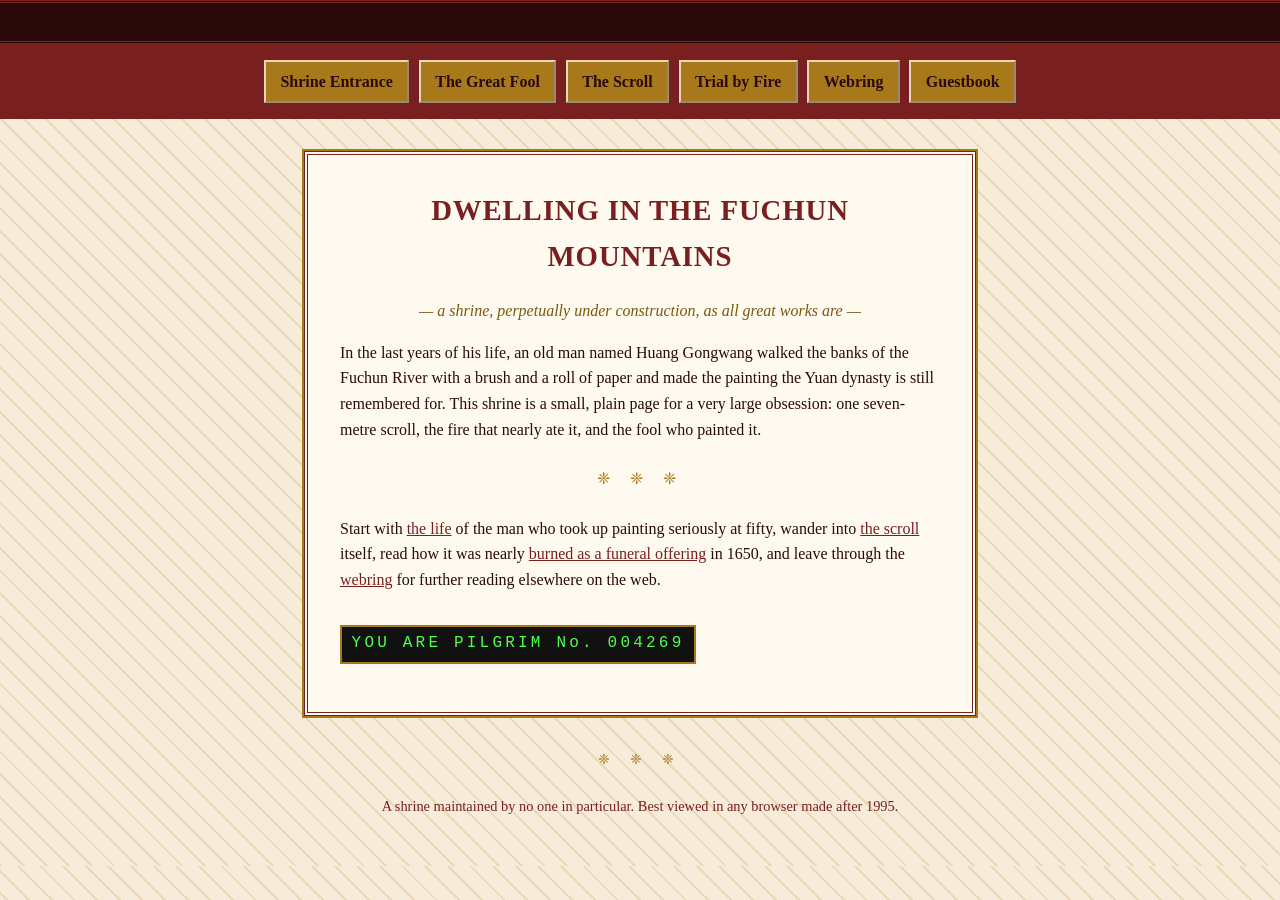
<file: index.html>
<!doctype html>
<html lang="en">
  <head>
    <meta charset="UTF-8" />
    <meta name="viewport" content="width=device-width, initial-scale=1.0" />
    <title>The Fuchun Shrine ~ Dwelling in the Fuchun Mountains</title>
    <link rel="stylesheet" href="./styles.css" />
  </head>
  <body>
    <div class="ticker" aria-hidden="true">
      <p class="ticker-track">
        ☆ WELCOME, PILGRIM, TO THE FUCHUN SHRINE ☆ PAINTED 1348&ndash;1350 ☆
        BEST VIEWED AT 800&times;600 ☆ NO FRAMES · NO PLUGINS · NO JAVASCRIPT ☆
        WELCOME, PILGRIM, TO THE FUCHUN SHRINE ☆ PAINTED 1348&ndash;1350 ☆ BEST
        VIEWED AT 800&times;600 ☆ NO FRAMES · NO PLUGINS · NO JAVASCRIPT ☆
      </p>
    </div>
    <header>
      <nav aria-label="Primary">
        <a href="./index.html">Shrine Entrance</a>
        <a href="./life.html">The Great Fool</a>
        <a href="./scroll.html">The Scroll</a>
        <a href="./fire.html">Trial by Fire</a>
        <a href="./links.html">Webring</a>
        <a href="./guestbook.html">Guestbook</a>
      </nav>
    </header>
    <main>
      <h1>Dwelling in the Fuchun Mountains</h1>
      <p class="subtitle blink">
        — a shrine, perpetually under construction, as all great works are —
      </p>

      <p data-testid="intro">
        In the last years of his life, an old man named Huang Gongwang walked
        the banks of the Fuchun River with a brush and a roll of paper and
        made the painting the Yuan dynasty is still remembered for. This
        shrine is a small, plain page for a very large obsession: one
        seven-metre scroll, the fire that nearly ate it, and the fool who
        painted it.
      </p>

      <p class="divider" aria-hidden="true">❈ ❈ ❈</p>

      <p>
        Start with <a href="./life.html">the life</a> of the man who took up
        painting seriously at fifty, wander into
        <a href="./scroll.html">the scroll</a> itself, read how it was nearly
        <a href="./fire.html">burned as a funeral offering</a> in 1650, and
        leave through the <a href="./links.html">webring</a> for further
        reading elsewhere on the web.
      </p>

      <p class="counter">YOU ARE PILGRIM No. 004269</p>
    </main>

    <aside class="ephemera ephemera-left">
      <nav aria-label="More around the shrine">
        <p class="ephemera-label" aria-hidden="true">Ring exits</p>
        <a class="ephemera-badge tilt-a" href="./life.html">The Great Fool &rarr;</a>
        <a class="ephemera-badge tilt-c" href="./scroll.html">The Scroll &rarr;</a>
        <a class="ephemera-badge tilt-b" href="./fire.html">Trial by Fire &rarr;</a>
        <a class="ephemera-badge tilt-d" href="./links.html">Full Webring &rarr;</a>
      </nav>
    </aside>

    <aside class="ephemera ephemera-right" aria-hidden="true">
      <div class="ephemera-tape"></div>
      <p class="ephemera-badge tilt-b">
        Best viewed in<br />Netscape Navigator
      </p>
      <p class="ephemera-badge tilt-a">
        800&times;600<br />no frames &middot; no plugins
      </p>
      <p class="ephemera-counter">
        VISITORS SINCE 1999<br />004269
      </p>
      <div class="ephemera-tape"></div>
    </aside>

    <footer>
      <p class="divider" aria-hidden="true">❈ ❈ ❈</p>
      <p>
        A shrine maintained by no one in particular. Best viewed in any
        browser made after 1995.
      </p>
    </footer>
  </body>
</html>
</file>
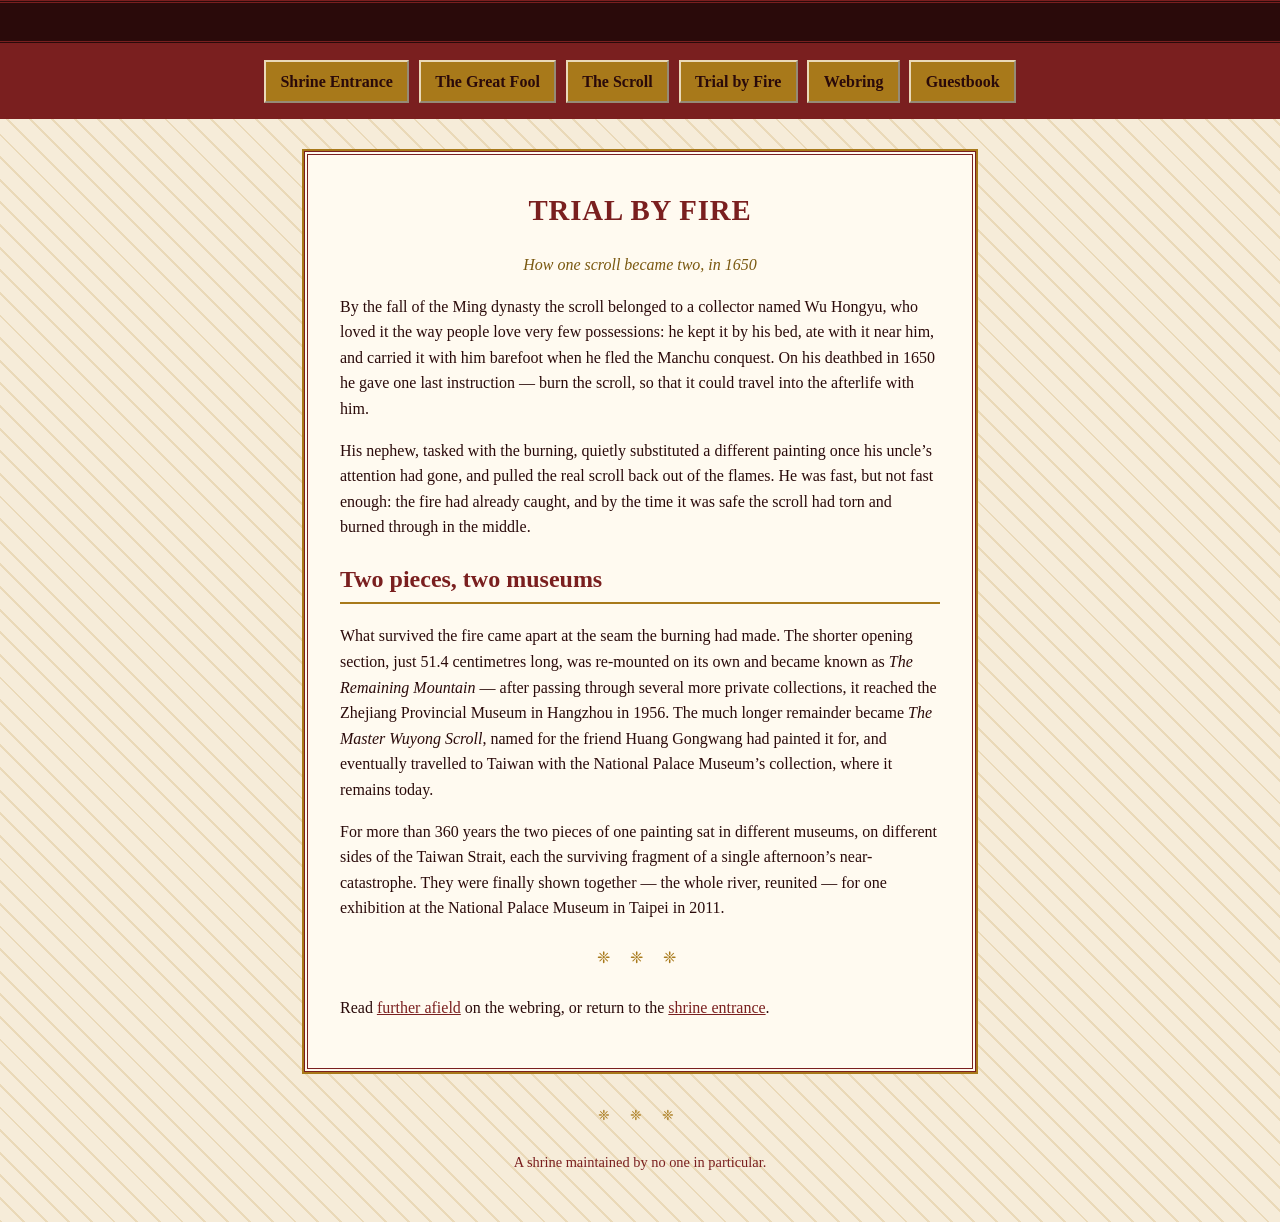
<file: fire.html>
<!doctype html>
<html lang="en">
  <head>
    <meta charset="UTF-8" />
    <meta name="viewport" content="width=device-width, initial-scale=1.0" />
    <title>Trial by Fire ~ How the Scroll Was Split in Two</title>
    <link rel="stylesheet" href="./styles.css" />
  </head>
  <body>
    <div class="ticker" aria-hidden="true">
      <p class="ticker-track">
        ☆ 1650 ☆ A DEATHBED ☆ A FUNERAL PYRE ☆ A NEPHEW WITH QUICK HANDS ☆
        REUNITED FOR ONE SEASON IN 2011 ☆ 1650 ☆ A DEATHBED ☆ A FUNERAL PYRE ☆
        A NEPHEW WITH QUICK HANDS ☆ REUNITED FOR ONE SEASON IN 2011 ☆
      </p>
    </div>
    <header>
      <nav aria-label="Primary">
        <a href="./index.html">Shrine Entrance</a>
        <a href="./life.html">The Great Fool</a>
        <a href="./scroll.html">The Scroll</a>
        <a href="./fire.html">Trial by Fire</a>
        <a href="./links.html">Webring</a>
        <a href="./guestbook.html">Guestbook</a>
      </nav>
    </header>
    <main>
      <h1>Trial by Fire</h1>
      <p class="subtitle">How one scroll became two, in 1650</p>

      <p>
        By the fall of the Ming dynasty the scroll belonged to a collector
        named Wu Hongyu, who loved it the way people love very few
        possessions: he kept it by his bed, ate with it near him, and carried
        it with him barefoot when he fled the Manchu conquest. On his
        deathbed in 1650 he gave one last instruction &mdash; burn the
        scroll, so that it could travel into the afterlife with him.
      </p>

      <p>
        His nephew, tasked with the burning, quietly substituted a different
        painting once his uncle&rsquo;s attention had gone, and pulled the
        real scroll back out of the flames. He was fast, but not fast enough:
        the fire had already caught, and by the time it was safe the scroll
        had torn and burned through in the middle.
      </p>

      <h2>Two pieces, two museums</h2>
      <p>
        What survived the fire came apart at the seam the burning had made.
        The shorter opening section, just 51.4 centimetres long, was
        re-mounted on its own and became known as
        <em>The Remaining Mountain</em> &mdash; after passing through several
        more private collections, it reached the Zhejiang Provincial Museum
        in Hangzhou in 1956. The much longer remainder became
        <em>The Master Wuyong Scroll</em>, named for the friend Huang
        Gongwang had painted it for, and eventually travelled to Taiwan with
        the National Palace Museum&rsquo;s collection, where it remains
        today.
      </p>

      <p>
        For more than 360 years the two pieces of one painting sat in
        different museums, on different sides of the Taiwan Strait, each the
        surviving fragment of a single afternoon&rsquo;s near-catastrophe.
        They were finally shown together &mdash; the whole river, reunited
        &mdash; for one exhibition at the National Palace Museum in Taipei in
        2011.
      </p>

      <p class="divider" aria-hidden="true">❈ ❈ ❈</p>

      <p>
        Read <a href="./links.html">further afield</a> on the webring, or
        return to the <a href="./index.html">shrine entrance</a>.
      </p>
    </main>

    <aside class="ephemera ephemera-left" aria-hidden="true">
      <div class="ephemera-stamp tilt-a">
        THE REMAINING<br />MOUNTAIN<br />ZHEJIANG
      </div>
      <p class="ephemera-badge tilt-c">51.4 CM</p>
    </aside>

    <aside class="ephemera ephemera-right" aria-hidden="true">
      <div class="ephemera-stamp tilt-d">
        THE MASTER<br />WUYONG SCROLL<br />TAIPEI
      </div>
      <p class="ephemera-badge tilt-b">REUNITED 2011</p>
    </aside>

    <footer>
      <p class="divider" aria-hidden="true">❈ ❈ ❈</p>
      <p>A shrine maintained by no one in particular.</p>
    </footer>
  </body>
</html>
</file>
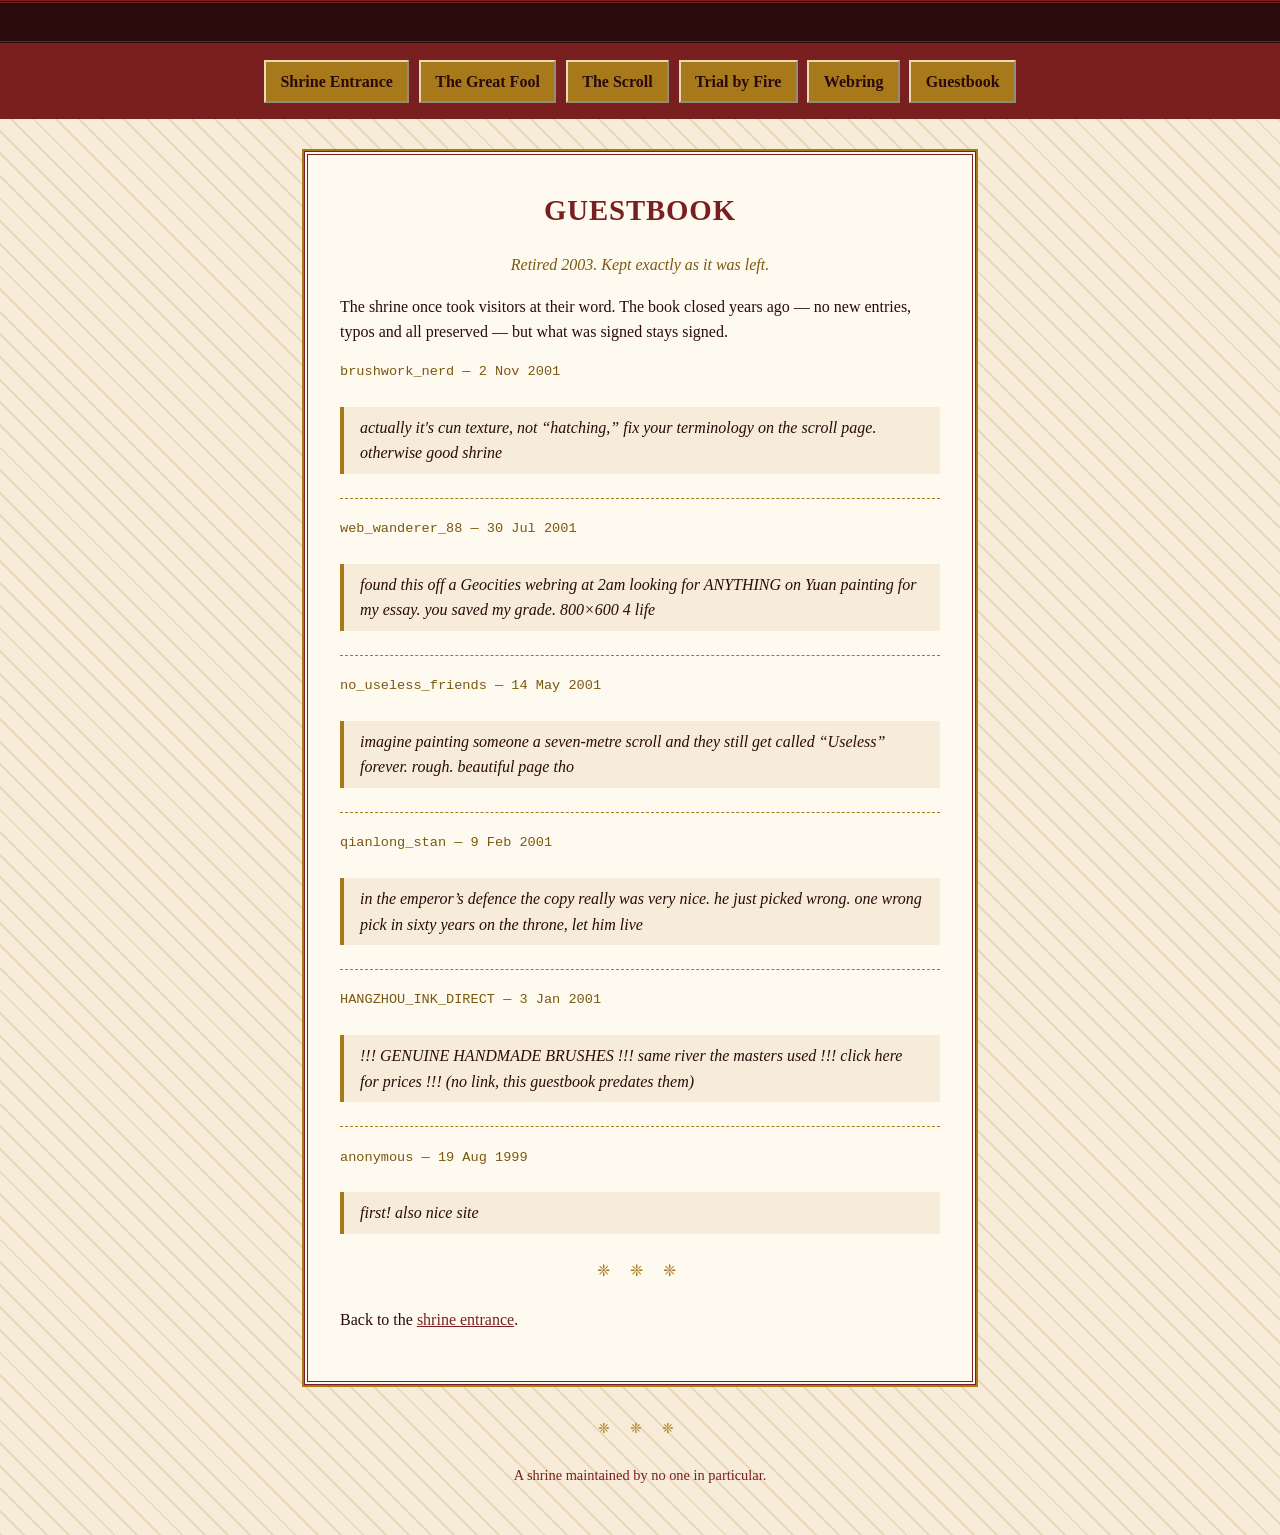
<file: guestbook.html>
<!doctype html>
<html lang="en">
  <head>
    <meta charset="UTF-8" />
    <meta name="viewport" content="width=device-width, initial-scale=1.0" />
    <title>Guestbook ~ Dwelling in the Fuchun Mountains</title>
    <link rel="stylesheet" href="./styles.css" />
  </head>
  <body>
    <div class="ticker" aria-hidden="true">
      <p class="ticker-track">
        ☆ RETIRED 2003 ☆ PRESERVED EXACTLY AS SUBMITTED ☆ SIGN NOTHING, THE
        BOOK IS CLOSED ☆ RETIRED 2003 ☆ PRESERVED EXACTLY AS SUBMITTED ☆ SIGN
        NOTHING, THE BOOK IS CLOSED ☆
      </p>
    </div>
    <header>
      <nav aria-label="Primary">
        <a href="./index.html">Shrine Entrance</a>
        <a href="./life.html">The Great Fool</a>
        <a href="./scroll.html">The Scroll</a>
        <a href="./fire.html">Trial by Fire</a>
        <a href="./links.html">Webring</a>
        <a href="./guestbook.html">Guestbook</a>
      </nav>
    </header>
    <main>
      <h1>Guestbook</h1>
      <p class="subtitle">Retired 2003. Kept exactly as it was left.</p>

      <p>
        The shrine once took visitors at their word. The book closed years
        ago &mdash; no new entries, typos and all preserved &mdash; but what
        was signed stays signed.
      </p>

      <ol class="guestbook" reversed>
        <li class="entry">
          <p class="entry-meta">brushwork_nerd &mdash; 2 Nov 2001</p>
          <blockquote>
            actually it's <em>cun</em> texture, not &ldquo;hatching,&rdquo;
            fix your terminology on the scroll page. otherwise good shrine
          </blockquote>
        </li>
        <li class="entry">
          <p class="entry-meta">web_wanderer_88 &mdash; 30 Jul 2001</p>
          <blockquote>
            found this off a Geocities webring at 2am looking for ANYTHING on
            Yuan painting for my essay. you saved my grade. 800&times;600 4
            life
          </blockquote>
        </li>
        <li class="entry">
          <p class="entry-meta">no_useless_friends &mdash; 14 May 2001</p>
          <blockquote>
            imagine painting someone a seven-metre scroll and they still get
            called &ldquo;Useless&rdquo; forever. rough. beautiful page tho
          </blockquote>
        </li>
        <li class="entry">
          <p class="entry-meta">qianlong_stan &mdash; 9 Feb 2001</p>
          <blockquote>
            in the emperor&rsquo;s defence the copy really was very nice. he
            just picked wrong. one wrong pick in sixty years on the throne,
            let him live
          </blockquote>
        </li>
        <li class="entry">
          <p class="entry-meta">HANGZHOU_INK_DIRECT &mdash; 3 Jan 2001</p>
          <blockquote>
            !!! GENUINE HANDMADE BRUSHES !!! same river the masters used !!!
            click here for prices !!! (no link, this guestbook predates them)
          </blockquote>
        </li>
        <li class="entry">
          <p class="entry-meta">anonymous &mdash; 19 Aug 1999</p>
          <blockquote>first! also nice site</blockquote>
        </li>
      </ol>

      <p class="divider" aria-hidden="true">❈ ❈ ❈</p>

      <p>Back to the <a href="./index.html">shrine entrance</a>.</p>
    </main>

    <aside class="ephemera ephemera-left" aria-hidden="true">
      <div class="ephemera-stamp tilt-c">
        BOOK CLOSED<br />1999&ndash;2003
      </div>
    </aside>

    <aside class="ephemera ephemera-right" aria-hidden="true">
      <p class="ephemera-badge tilt-a">100%<br />HAND CODED</p>
      <p class="ephemera-badge tilt-b">NO BANNER<br />ADS</p>
      <p class="ephemera-badge tilt-d">VALID HTML<br />(PROBABLY)</p>
    </aside>

    <footer>
      <p class="divider" aria-hidden="true">❈ ❈ ❈</p>
      <p>A shrine maintained by no one in particular.</p>
    </footer>
  </body>
</html>
</file>
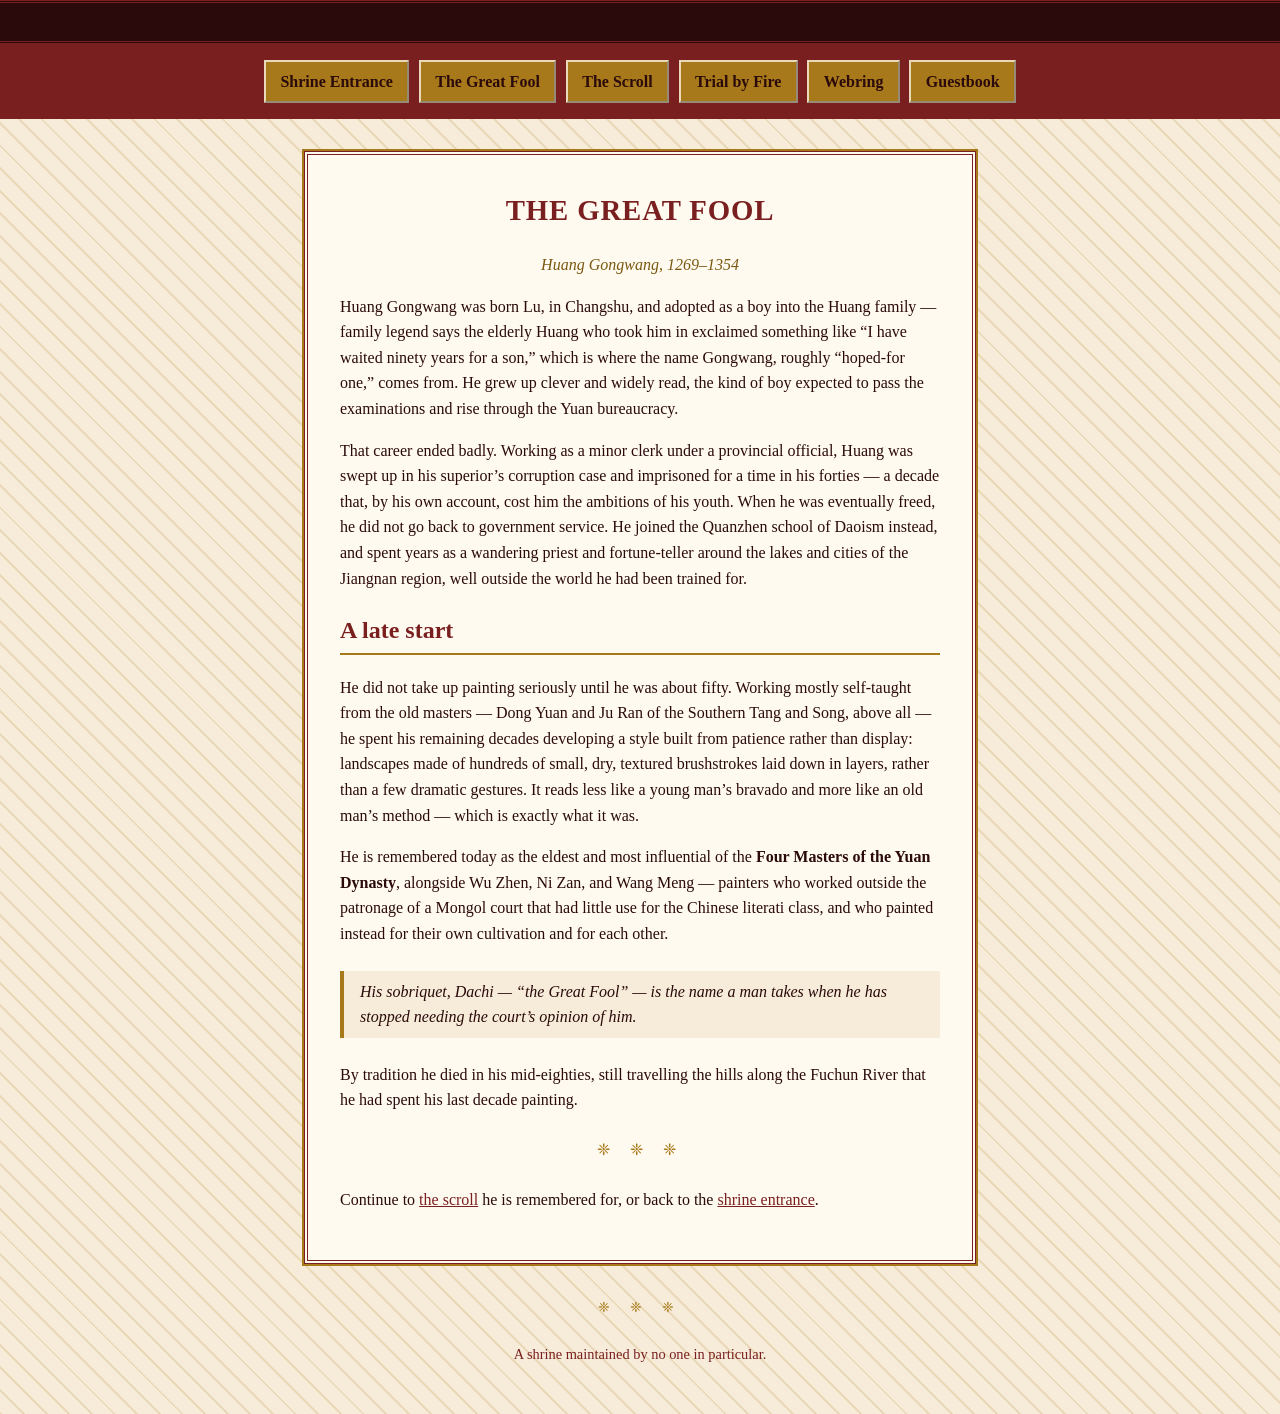
<file: life.html>
<!doctype html>
<html lang="en">
  <head>
    <meta charset="UTF-8" />
    <meta name="viewport" content="width=device-width, initial-scale=1.0" />
    <title>The Great Fool ~ Huang Gongwang's Life</title>
    <link rel="stylesheet" href="./styles.css" />
  </head>
  <body>
    <div class="ticker" aria-hidden="true">
      <p class="ticker-track">
        ☆ BORN 1269 ☆ IMPRISONED IN HIS FORTIES ☆ PAINTING AT FIFTY ☆ DAOIST
        PRIEST ☆ CALLED HIMSELF DACHI, "THE GREAT FOOL" ☆ BORN 1269 ☆
        IMPRISONED IN HIS FORTIES ☆ PAINTING AT FIFTY ☆ DAOIST PRIEST ☆ CALLED
        HIMSELF DACHI, "THE GREAT FOOL" ☆
      </p>
    </div>
    <header>
      <nav aria-label="Primary">
        <a href="./index.html">Shrine Entrance</a>
        <a href="./life.html">The Great Fool</a>
        <a href="./scroll.html">The Scroll</a>
        <a href="./fire.html">Trial by Fire</a>
        <a href="./links.html">Webring</a>
        <a href="./guestbook.html">Guestbook</a>
      </nav>
    </header>
    <main>
      <h1>The Great Fool</h1>
      <p class="subtitle">Huang Gongwang, 1269&ndash;1354</p>

      <p>
        Huang Gongwang was born Lu, in Changshu, and adopted as a boy into the
        Huang family &mdash; family legend says the elderly Huang who took him
        in exclaimed something like &ldquo;I have waited ninety years for a
        son,&rdquo; which is where the name Gongwang, roughly &ldquo;hoped-for
        one,&rdquo; comes from. He grew up clever and widely read, the kind of
        boy expected to pass the examinations and rise through the Yuan
        bureaucracy.
      </p>

      <p>
        That career ended badly. Working as a minor clerk under a provincial
        official, Huang was swept up in his superior&rsquo;s corruption case
        and imprisoned for a time in his forties &mdash; a decade that, by his
        own account, cost him the ambitions of his youth. When he was
        eventually freed, he did not go back to government service. He joined
        the Quanzhen school of Daoism instead, and spent years as a wandering
        priest and fortune-teller around the lakes and cities of the Jiangnan
        region, well outside the world he had been trained for.
      </p>

      <h2>A late start</h2>
      <p>
        He did not take up painting seriously until he was about fifty.
        Working mostly self-taught from the old masters &mdash; Dong Yuan and
        Ju Ran of the Southern Tang and Song, above all &mdash; he spent his
        remaining decades developing a style built from patience rather than
        display: landscapes made of hundreds of small, dry, textured
        brushstrokes laid down in layers, rather than a few dramatic gestures.
        It reads less like a young man&rsquo;s bravado and more like an old
        man&rsquo;s method &mdash; which is exactly what it was.
      </p>

      <p>
        He is remembered today as the eldest and most influential of the
        <strong>Four Masters of the Yuan Dynasty</strong>, alongside Wu Zhen,
        Ni Zan, and Wang Meng &mdash; painters who worked outside the
        patronage of a Mongol court that had little use for the Chinese
        literati class, and who painted instead for their own cultivation and
        for each other.
      </p>

      <blockquote>
        His sobriquet, Dachi &mdash; &ldquo;the Great Fool&rdquo; &mdash; is
        the name a man takes when he has stopped needing the court&rsquo;s
        opinion of him.
      </blockquote>

      <p>
        By tradition he died in his mid-eighties, still travelling the hills
        along the Fuchun River that he had spent his last decade painting.
      </p>

      <p class="divider" aria-hidden="true">❈ ❈ ❈</p>

      <p>
        Continue to <a href="./scroll.html">the scroll</a> he is remembered
        for, or back to the <a href="./index.html">shrine entrance</a>.
      </p>
    </main>

    <aside class="ephemera ephemera-left" aria-hidden="true">
      <p class="ephemera-label">Also of the Yuan</p>
      <p class="ephemera-badge tilt-c">WU ZHEN</p>
      <p class="ephemera-badge tilt-a">NI ZAN</p>
      <p class="ephemera-badge tilt-d">WANG MENG</p>
      <div class="ephemera-tape"></div>
    </aside>

    <aside class="ephemera ephemera-right" aria-hidden="true">
      <div class="ephemera-stamp tilt-b">DACHI<br />THE GREAT<br />FOOL</div>
      <p class="ephemera-badge tilt-a">BORN 1269</p>
      <p class="ephemera-badge tilt-c">IMPRISONED<br />IN HIS 40s</p>
      <p class="ephemera-badge tilt-b">PAINTING<br />AT 50</p>
    </aside>

    <footer>
      <p class="divider" aria-hidden="true">❈ ❈ ❈</p>
      <p>A shrine maintained by no one in particular.</p>
    </footer>
  </body>
</html>
</file>
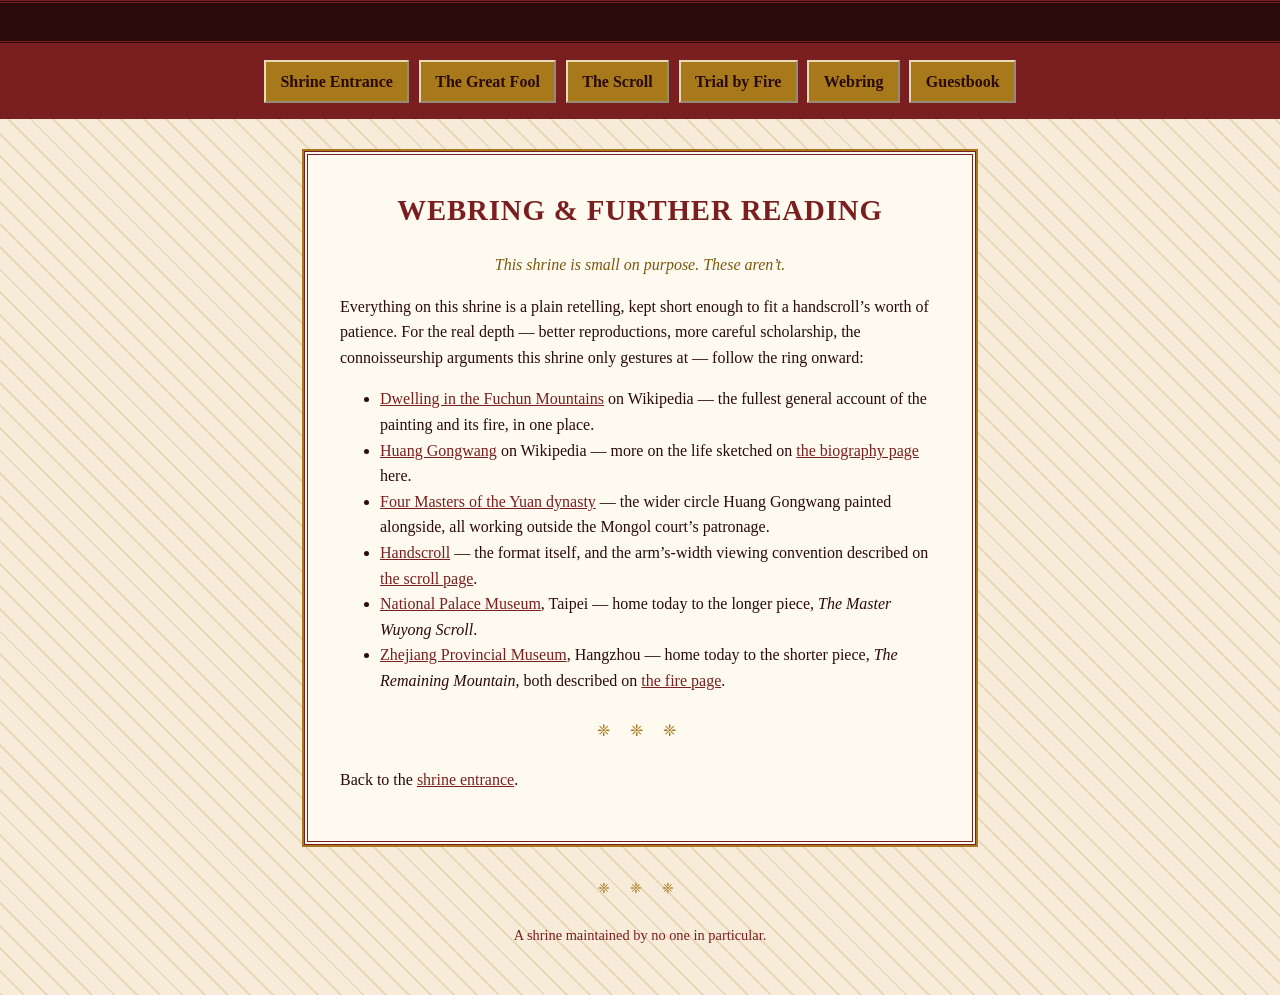
<file: links.html>
<!doctype html>
<html lang="en">
  <head>
    <meta charset="UTF-8" />
    <meta name="viewport" content="width=device-width, initial-scale=1.0" />
    <title>Webring &amp; Further Reading</title>
    <link rel="stylesheet" href="./styles.css" />
  </head>
  <body>
    <div class="ticker" aria-hidden="true">
      <p class="ticker-track">
        ☆ SITES WORTH LEAVING THIS ONE FOR ☆ RIGHT-CLICK, OPEN IN NEW TAB, NO
        HARD FEELINGS ☆ SITES WORTH LEAVING THIS ONE FOR ☆ RIGHT-CLICK, OPEN
        IN NEW TAB, NO HARD FEELINGS ☆
      </p>
    </div>
    <header>
      <nav aria-label="Primary">
        <a href="./index.html">Shrine Entrance</a>
        <a href="./life.html">The Great Fool</a>
        <a href="./scroll.html">The Scroll</a>
        <a href="./fire.html">Trial by Fire</a>
        <a href="./links.html">Webring</a>
        <a href="./guestbook.html">Guestbook</a>
      </nav>
    </header>
    <main>
      <h1>Webring &amp; Further Reading</h1>
      <p class="subtitle">This shrine is small on purpose. These aren&rsquo;t.</p>

      <p>
        Everything on this shrine is a plain retelling, kept short enough to
        fit a handscroll&rsquo;s worth of patience. For the real depth
        &mdash; better reproductions, more careful scholarship, the
        connoisseurship arguments this shrine only gestures at &mdash; follow
        the ring onward:
      </p>

      <ul>
        <li>
          <a href="https://en.wikipedia.org/wiki/Dwelling_in_the_Fuchun_Mountains"
            >Dwelling in the Fuchun Mountains</a
          >
          on Wikipedia &mdash; the fullest general account of the painting and
          its fire, in one place.
        </li>
        <li>
          <a href="https://en.wikipedia.org/wiki/Huang_Gongwang">Huang Gongwang</a>
          on Wikipedia &mdash; more on the life sketched on
          <a href="./life.html">the biography page</a> here.
        </li>
        <li>
          <a href="https://en.wikipedia.org/wiki/Four_Masters_of_the_Yuan_dynasty"
            >Four Masters of the Yuan dynasty</a
          >
          &mdash; the wider circle Huang Gongwang painted alongside, all
          working outside the Mongol court&rsquo;s patronage.
        </li>
        <li>
          <a href="https://en.wikipedia.org/wiki/Handscroll">Handscroll</a>
          &mdash; the format itself, and the arm&rsquo;s-width viewing
          convention described on <a href="./scroll.html">the scroll
          page</a>.
        </li>
        <li>
          <a href="https://en.wikipedia.org/wiki/National_Palace_Museum"
            >National Palace Museum</a
          >, Taipei &mdash; home today to the longer piece,
          <em>The Master Wuyong Scroll</em>.
        </li>
        <li>
          <a href="https://en.wikipedia.org/wiki/Zhejiang_Provincial_Museum"
            >Zhejiang Provincial Museum</a
          >, Hangzhou &mdash; home today to the shorter piece,
          <em>The Remaining Mountain</em>, both described on
          <a href="./fire.html">the fire page</a>.
        </li>
      </ul>

      <p class="divider" aria-hidden="true">❈ ❈ ❈</p>

      <p>Back to the <a href="./index.html">shrine entrance</a>.</p>
    </main>

    <aside class="ephemera ephemera-left" aria-hidden="true">
      <p class="ephemera-label">Trade banners</p>
      <p class="ephemera-badge tilt-b">88&times;31<br />OR IT DIDN&rsquo;T<br />HAPPEN</p>
      <p class="ephemera-badge tilt-a">LINK BACK<br />IF YOU&rsquo;VE GOT ONE</p>
      <div class="ephemera-tape"></div>
    </aside>

    <aside class="ephemera ephemera-right" aria-hidden="true">
      <p class="ephemera-badge tilt-c">AWARDED<br />BEST OBSCURE<br />ART SITE 2001</p>
      <p class="ephemera-badge tilt-d">TOP 5%<br />HANDSCROLL WEB</p>
    </aside>

    <footer>
      <p class="divider" aria-hidden="true">❈ ❈ ❈</p>
      <p>A shrine maintained by no one in particular.</p>
    </footer>
  </body>
</html>
</file>
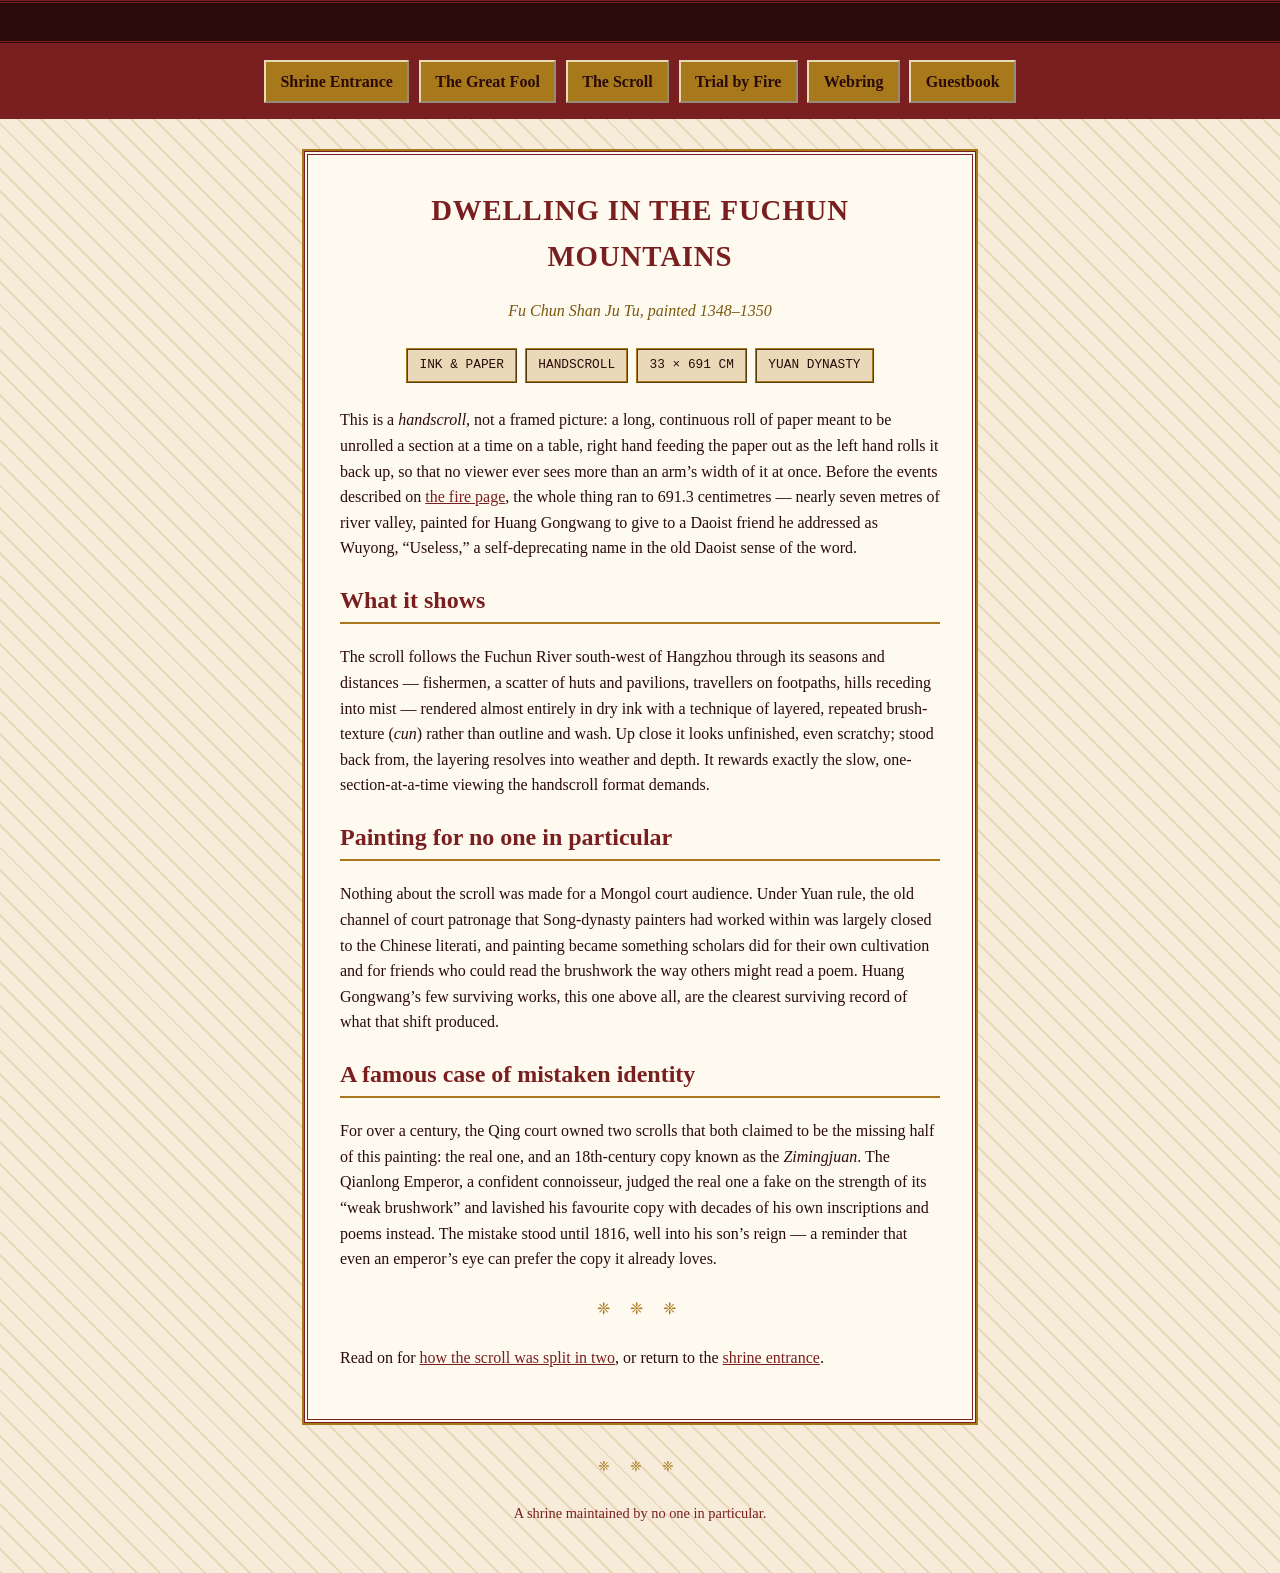
<file: scroll.html>
<!doctype html>
<html lang="en">
  <head>
    <meta charset="UTF-8" />
    <meta name="viewport" content="width=device-width, initial-scale=1.0" />
    <title>The Scroll ~ Dwelling in the Fuchun Mountains</title>
    <link rel="stylesheet" href="./styles.css" />
  </head>
  <body>
    <div class="ticker" aria-hidden="true">
      <p class="ticker-track">
        ☆ INK ON PAPER ☆ 691.3 CENTIMETRES END TO END ☆ PAINTED FOR A FRIEND
        CALLED "USELESS" ☆ INK ON PAPER ☆ 691.3 CENTIMETRES END TO END ☆
        PAINTED FOR A FRIEND CALLED "USELESS" ☆
      </p>
    </div>
    <header>
      <nav aria-label="Primary">
        <a href="./index.html">Shrine Entrance</a>
        <a href="./life.html">The Great Fool</a>
        <a href="./scroll.html">The Scroll</a>
        <a href="./fire.html">Trial by Fire</a>
        <a href="./links.html">Webring</a>
        <a href="./guestbook.html">Guestbook</a>
      </nav>
    </header>
    <main>
      <h1>Dwelling in the Fuchun Mountains</h1>
      <p class="subtitle">Fu Chun Shan Ju Tu, painted 1348&ndash;1350</p>

      <ul class="badges">
        <li>INK &amp; PAPER</li>
        <li>HANDSCROLL</li>
        <li>33 &times; 691 CM</li>
        <li>YUAN DYNASTY</li>
      </ul>

      <p>
        This is a <em>handscroll</em>, not a framed picture: a long,
        continuous roll of paper meant to be unrolled a section at a time on a
        table, right hand feeding the paper out as the left hand rolls it
        back up, so that no viewer ever sees more than an arm&rsquo;s width of
        it at once. Before the events described on
        <a href="./fire.html">the fire page</a>, the whole thing ran to
        691.3 centimetres &mdash; nearly seven metres of river valley, painted
        for Huang Gongwang to give to a Daoist friend he addressed as Wuyong,
        &ldquo;Useless,&rdquo; a self-deprecating name in the old Daoist
        sense of the word.
      </p>

      <h2>What it shows</h2>
      <p>
        The scroll follows the Fuchun River south-west of Hangzhou through
        its seasons and distances &mdash; fishermen, a scatter of huts and
        pavilions, travellers on footpaths, hills receding into mist &mdash;
        rendered almost entirely in dry ink with a technique of layered,
        repeated brush-texture (<em>cun</em>) rather than outline and wash.
        Up close it looks unfinished, even scratchy; stood back from, the
        layering resolves into weather and depth. It rewards exactly the slow,
        one-section-at-a-time viewing the handscroll format demands.
      </p>

      <h2>Painting for no one in particular</h2>
      <p>
        Nothing about the scroll was made for a Mongol court audience. Under
        Yuan rule, the old channel of court patronage that Song-dynasty
        painters had worked within was largely closed to the Chinese literati,
        and painting became something scholars did for their own cultivation
        and for friends who could read the brushwork the way others might read
        a poem. Huang Gongwang&rsquo;s few surviving works, this one above
        all, are the clearest surviving record of what that shift produced.
      </p>

      <h2>A famous case of mistaken identity</h2>
      <p>
        For over a century, the Qing court owned two scrolls that both
        claimed to be the missing half of this painting: the real one, and an
        18th-century copy known as the <em>Zimingjuan</em>. The Qianlong
        Emperor, a confident connoisseur, judged the real one a fake on the
        strength of its &ldquo;weak brushwork&rdquo; and lavished his
        favourite copy with decades of his own inscriptions and poems
        instead. The mistake stood until 1816, well into his son&rsquo;s
        reign &mdash; a reminder that even an emperor&rsquo;s eye can prefer
        the copy it already loves.
      </p>

      <p class="divider" aria-hidden="true">❈ ❈ ❈</p>

      <p>
        Read on for <a href="./fire.html">how the scroll was split in two</a>,
        or return to the <a href="./index.html">shrine entrance</a>.
      </p>
    </main>

    <aside class="ephemera ephemera-left" aria-hidden="true">
      <p class="ephemera-label">The specs, again</p>
      <p class="ephemera-badge tilt-a">INK &amp; PAPER</p>
      <p class="ephemera-badge tilt-c">HANDSCROLL</p>
      <p class="ephemera-badge tilt-b">33 &times; 691 CM</p>
      <p class="ephemera-badge tilt-d">YUAN DYNASTY</p>
    </aside>

    <aside class="ephemera ephemera-right" aria-hidden="true">
      <div class="ephemera-tape"></div>
      <p class="ephemera-arrows">&larr; &larr; &larr;</p>
      <p class="ephemera-badge tilt-b">UNROLLED<br />RIGHT TO LEFT</p>
      <p class="ephemera-badge tilt-a">
        ONE ARM&rsquo;S WIDTH<br />AT A TIME
      </p>
      <div class="ephemera-tape"></div>
    </aside>

    <footer>
      <p class="divider" aria-hidden="true">❈ ❈ ❈</p>
      <p>A shrine maintained by no one in particular.</p>
    </footer>
  </body>
</html>
</file>
<file: styles.css>
:root {
  --ink: #2a0a0a;
  --seal: #7a1f1f;
  --gold: #a8791a;
  --gold-deep: #7a5810;
  --parchment: #f6ecd9;
  --parchment-dark: #ead9b8;
  --paper: #fffaf0;
}

* {
  box-sizing: border-box;
}

body {
  margin: 0;
  padding: 0;
  font-family: Georgia, "Times New Roman", serif;
  color: var(--ink);
  background-color: var(--parchment);
  background-image: repeating-linear-gradient(
    45deg,
    var(--parchment-dark) 0,
    var(--parchment-dark) 2px,
    transparent 2px,
    transparent 16px
  );
  line-height: 1.6;
}

a {
  color: var(--seal);
}

a:visited {
  color: #55365a;
}

/* the marquee every good shrine deserves */
.ticker {
  overflow: hidden;
  white-space: nowrap;
  border-top: 3px double var(--seal);
  border-bottom: 3px double var(--seal);
  background: var(--ink);
}

.ticker-track {
  display: inline-block;
  margin: 0;
  padding: 0.4rem 0 0.4rem 100%;
  color: var(--gold);
  font-weight: bold;
  letter-spacing: 0.05em;
  animation: ticker 26s linear infinite;
}

@keyframes ticker {
  from {
    transform: translateX(0);
  }

  to {
    transform: translateX(-100%);
  }
}

.blink {
  animation: blink 1.6s steps(1) infinite;
}

@keyframes blink {
  50% {
    opacity: 0.15;
  }
}

@media (prefers-reduced-motion: reduce) {
  .ticker-track,
  .blink {
    animation: none;
  }
}

header nav[aria-label="Primary"] {
  display: flex;
  flex-wrap: wrap;
  justify-content: center;
  gap: 0.6rem;
  padding: 1rem;
  background: var(--seal);
}

header nav[aria-label="Primary"] a {
  display: inline-block;
  padding: 0.4rem 0.9rem;
  border: 2px outset var(--parchment-dark);
  background: var(--gold);
  color: var(--ink);
  font-weight: bold;
  text-decoration: none;
}

header nav[aria-label="Primary"] a:hover,
header nav[aria-label="Primary"] a:focus {
  border-style: inset;
}

main {
  max-width: 42rem;
  margin: 2rem auto;
  padding: 2rem;
  background: var(--paper);
  border: 4px double var(--seal);
  box-shadow: 0 0 0 2px var(--gold);
}

h1 {
  margin-top: 0;
  color: var(--seal);
  font-size: 1.8rem;
  letter-spacing: 0.03em;
  text-align: center;
  text-transform: uppercase;
}

h2 {
  color: var(--seal);
  border-bottom: 2px solid var(--gold);
  padding-bottom: 0.2rem;
}

.subtitle {
  margin-top: 0;
  color: var(--gold-deep);
  font-style: italic;
  text-align: center;
}

.divider {
  margin: 1.5rem 0;
  color: var(--gold);
  letter-spacing: 0.5rem;
  text-align: center;
}

.counter {
  display: inline-block;
  margin-top: 1rem;
  padding: 0.3rem 0.6rem;
  border: 2px solid var(--gold);
  background: #111;
  color: #4dff4d;
  font-family: "Courier New", monospace;
  letter-spacing: 0.2rem;
}

.badges {
  display: flex;
  flex-wrap: wrap;
  gap: 0.5rem;
  justify-content: center;
  margin: 1.5rem 0;
  padding: 0;
  list-style: none;
}

.badges li {
  padding: 0.35rem 0.7rem;
  border: 2px ridge var(--gold);
  background: var(--parchment-dark);
  font-family: "Courier New", monospace;
  font-size: 0.8rem;
  text-align: center;
}

blockquote {
  margin: 1.5rem 0;
  padding: 0.5rem 1rem;
  border-left: 4px solid var(--gold);
  background: var(--parchment);
  font-style: italic;
}

.guestbook {
  margin: 0;
  padding: 0;
  list-style: none;
}

.guestbook .entry + .entry {
  margin-top: 1.2rem;
  border-top: 1px dashed var(--gold);
  padding-top: 1.2rem;
}

.entry-meta {
  margin: 0 0 0.3rem;
  color: var(--gold-deep);
  font-family: "Courier New", monospace;
  font-size: 0.85rem;
}

footer {
  max-width: 42rem;
  margin: 0 auto 3rem;
  padding: 0 2rem;
  color: var(--seal);
  font-size: 0.9rem;
  text-align: center;
}

/* margin clutter: hidden until there's real room for it */
.ephemera {
  display: none;
}

@media (width >= 1300px) {
  body {
    display: grid;
    grid-template-columns: 220px minmax(0, 1fr) 220px;
    grid-template-rows: auto auto auto auto;
    column-gap: 1.5rem;
    align-items: start;
  }

  .ticker {
    grid-column: 2;
    grid-row: 1;
  }

  header {
    grid-column: 2;
    grid-row: 2;
  }

  main {
    grid-column: 2;
    grid-row: 3;
  }

  footer {
    grid-column: 2;
    grid-row: 4;
  }

  .ephemera {
    display: flex;
    flex-direction: column;
    gap: 1.4rem;
    padding: 2.5rem 0.5rem;
    grid-row: 1 / -1;
  }

  .ephemera nav {
    display: flex;
    flex-direction: column;
    gap: 1.4rem;
  }

  .ephemera-left {
    grid-column: 1;
  }

  .ephemera-right {
    grid-column: 3;
  }
}

.ephemera-badge {
  display: block;
  padding: 0.4rem 0.6rem;
  border: 2px outset var(--gold);
  background: var(--parchment-dark);
  color: var(--ink);
  font-family: "Courier New", monospace;
  font-size: 0.72rem;
  font-weight: bold;
  letter-spacing: 0.02em;
  text-align: center;
  text-decoration: none;
  text-transform: uppercase;
}

.ephemera-badge:hover,
.ephemera-badge:focus {
  border-style: inset;
}

.ephemera-label {
  margin: 0 0 -0.6rem;
  color: var(--gold-deep);
  font-family: "Courier New", monospace;
  font-size: 0.65rem;
  letter-spacing: 0.08em;
  text-align: center;
  text-transform: uppercase;
}

.ephemera-stamp {
  width: 108px;
  height: 108px;
  margin: 0 auto;
  display: flex;
  align-items: center;
  justify-content: center;
  border: 3px double var(--seal);
  border-radius: 50%;
  padding: 0.5rem;
  color: var(--seal);
  font-family: "Courier New", monospace;
  font-size: 0.68rem;
  line-height: 1.3;
  text-align: center;
  text-transform: uppercase;
}

.ephemera-tape {
  height: 14px;
  background-image: repeating-linear-gradient(
    45deg,
    var(--ink) 0,
    var(--ink) 10px,
    var(--gold) 10px,
    var(--gold) 20px
  );
}

.ephemera-counter {
  align-self: center;
  padding: 0.25rem 0.5rem;
  border: 2px solid var(--gold);
  background: #111;
  color: #4dff4d;
  font-family: "Courier New", monospace;
  font-size: 0.7rem;
  letter-spacing: 0.15em;
  text-align: center;
}

.ephemera-arrows {
  margin: 0;
  color: var(--gold-deep);
  font-size: 1.4rem;
  text-align: center;
}

.tilt-a {
  transform: rotate(-3deg);
}

.tilt-b {
  transform: rotate(2.5deg);
}

.tilt-c {
  transform: rotate(-1.5deg);
}

.tilt-d {
  transform: rotate(2deg);
}
</file>
